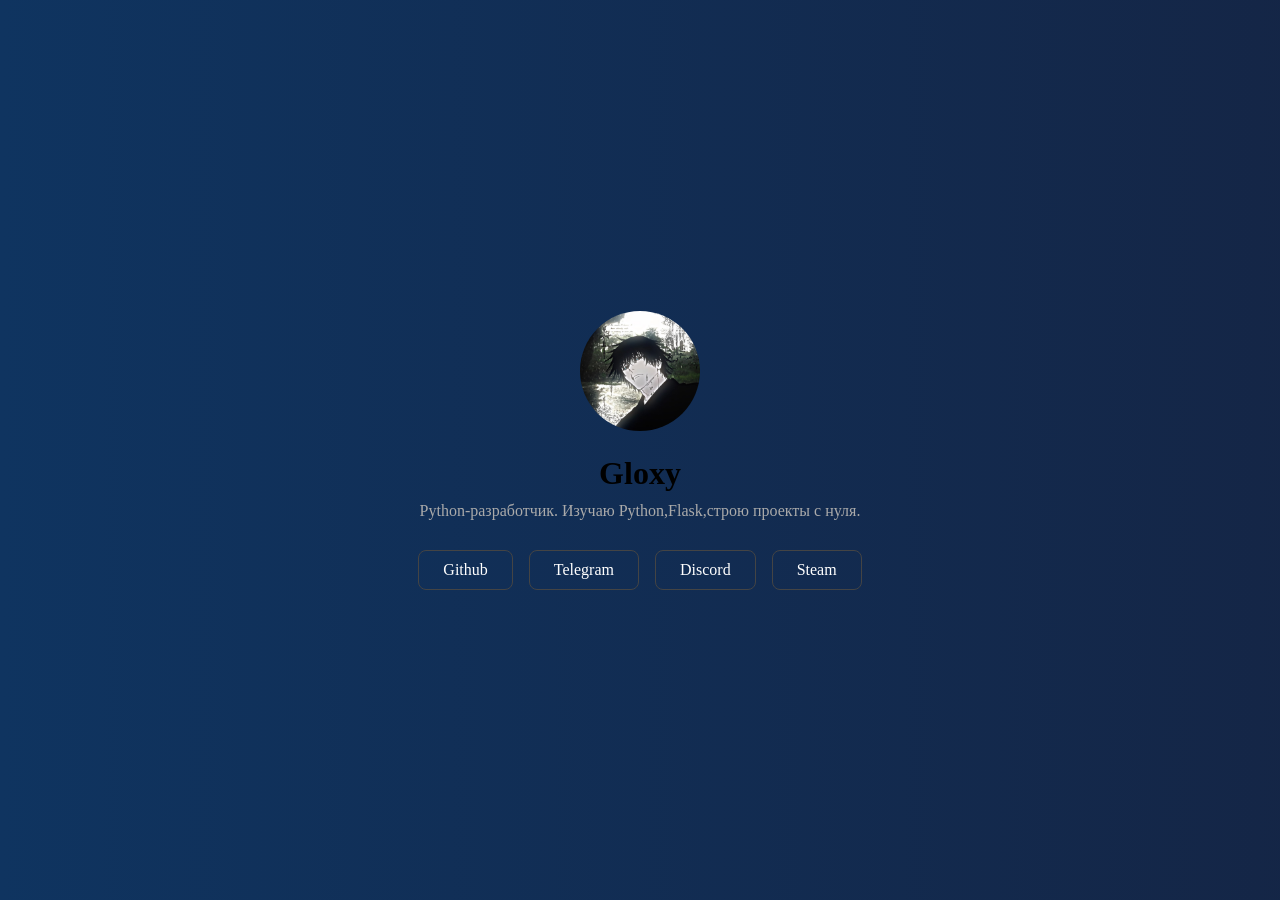
<file: index.html>
<!DOCTYPE html>
<html lang="ru">
<head>
    <meta charset="UTF-8">
    <meta name ='viewport' content="width=device-width, initial-scale 1.0">
    <title>Gloxy- Python Developer</title>
    <link rel="stylesheet" href="style.css">
</head>
<body>
    <div class ='container'>
        <img src="photo.jpg" alt="Фото" class="avatar">
         <h1>Gloxy</h1>
         <p class="bio">Python-разработчик. Изучаю Python,Flask,строю проекты с нуля.</p>
        <div class="links">
            <a href="https://github.com/Gloxy"target="_blank">Github</a>
            <a href="https://t.me/Gloxy_y"target="_blank">Telegram</a>
            <a href="https://discord.com/channels/gloxy_b"target="_blank">Discord</a>
            <a href="https://steamcommunity.com/profiles/76561199632839886/"target="_blank">Steam</a>
        </div>

    </div>


</body>
</html>
</file>
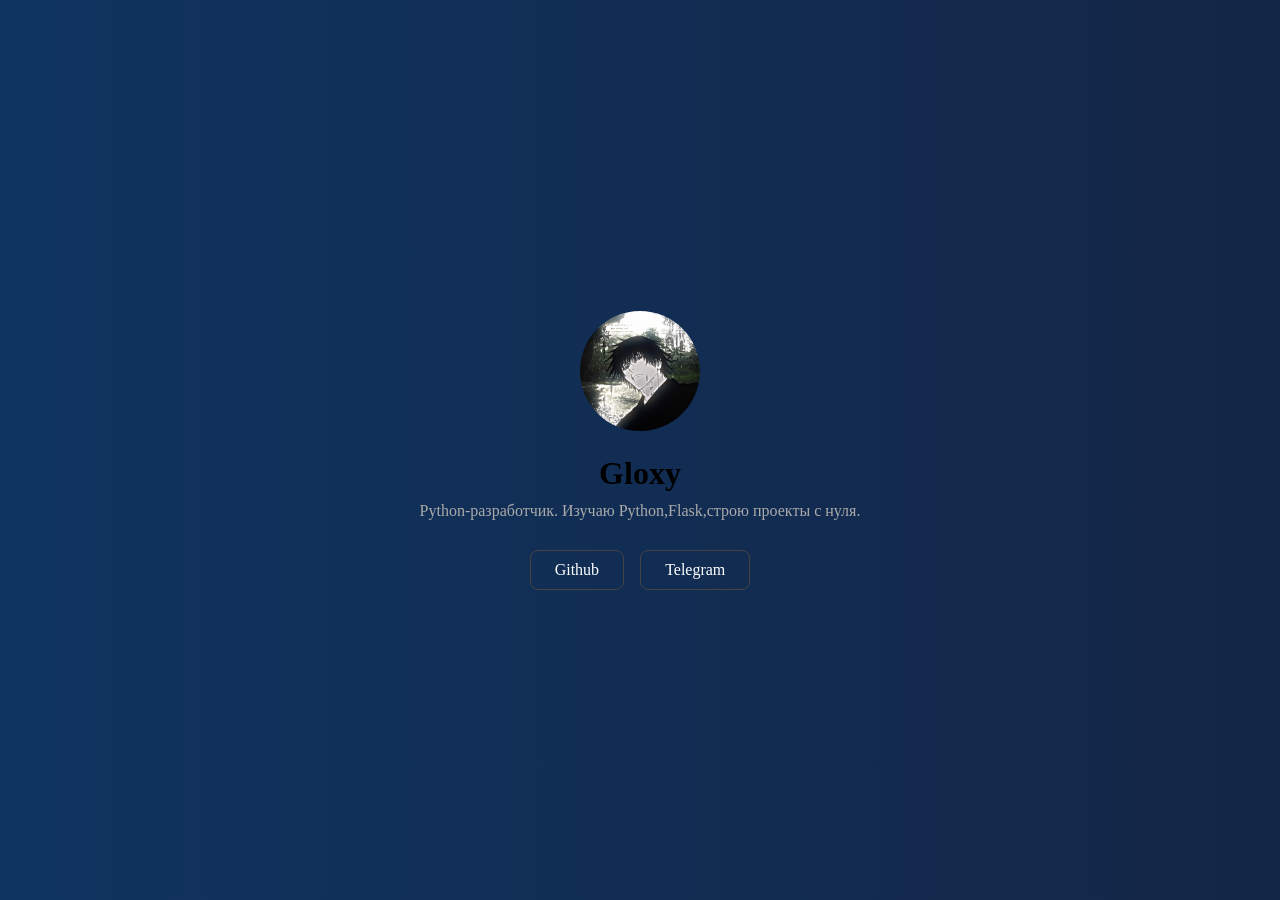
<file: index — копия.html>
<!DOCTYPE html>
<html lang="ru">
<head>
    <meta charset="UTF-8">
    <meta name ='viewport' content="width=device-width, initial-scale 1.0">
    <title>Gloxy- Python Developer</title>
    <link rel="stylesheet" href="style.css">
</head>
<body>
    <div class ='container'>
        <img src="photo.jpg" alt="Фото" class="avatar">
         <h1>Gloxy</h1>
         <p class="bio">Python-разработчик. Изучаю Python,Flask,строю проекты с нуля.</p>
        <div class="links">
            <a href="https://github.com/Gloxy"target="_blank">Github</a>
            <a href="https://t.me/Gloxy_y"target="_blank">Telegram</a>
        </div>

    </div>


</body>
</html>
</file>
<file: style.css>
* {
    margin: 0;
    padding: =0;
    box-sizing: border-box;
 }

 body {
     background: #0f0f0f;
     color: #ffffff
     font-family: 'segoe UI', sans-serif;
     display; flex;
     justify-content;center;
     align-items: center;
     min-height: 100hv;
 }
  .container {
       text-align: center;
       padding: 40px;
  }
  .avatar {
       width: 120px;
       height:120px;
       border-radius:50%;
       object-fit: cover;
       margin-bottom: 20px;
  }
  h1 {
       font-size: 2rem;
       margin-bottom: 10px;
  }
  .bio {
      color: #aaaaaa;
      margin-bottom: 30px;
      font-size: 1rem;
  }
  .links {
      display: flex;
      gap:16px;
      justify-content: center;
  }
  .links a {
      color: #ffffff;
      text-decoration: none;
      border: 1px solid #444;
      padding: 10px 24px;
      border-radius: 8px;
      transition: border-color 0.2s;
  }


  .links a:hover {
       border-color: #ffffff;
  }
body {
    display: flex;
    justify-content: center;
    align-items: center;
    min-height: 100vh;      
    background: linear-gradient(270deg, #000000, #1a1a2e, #16213e, #0f3460);
     background-size: 400% 400%;
     animation:gradientShift 8s ease infinite;
  }

  @keyframes gradientShift {
      0% { background-position: 0% 50%; }
      50% { background-position: 100% 50%; }
      100% { background-position: 0% 50%; }
  }

.btn {
    transition: = border-color 0.2s;
}
.btn:hover {
    border-color: white;
}
</file>
